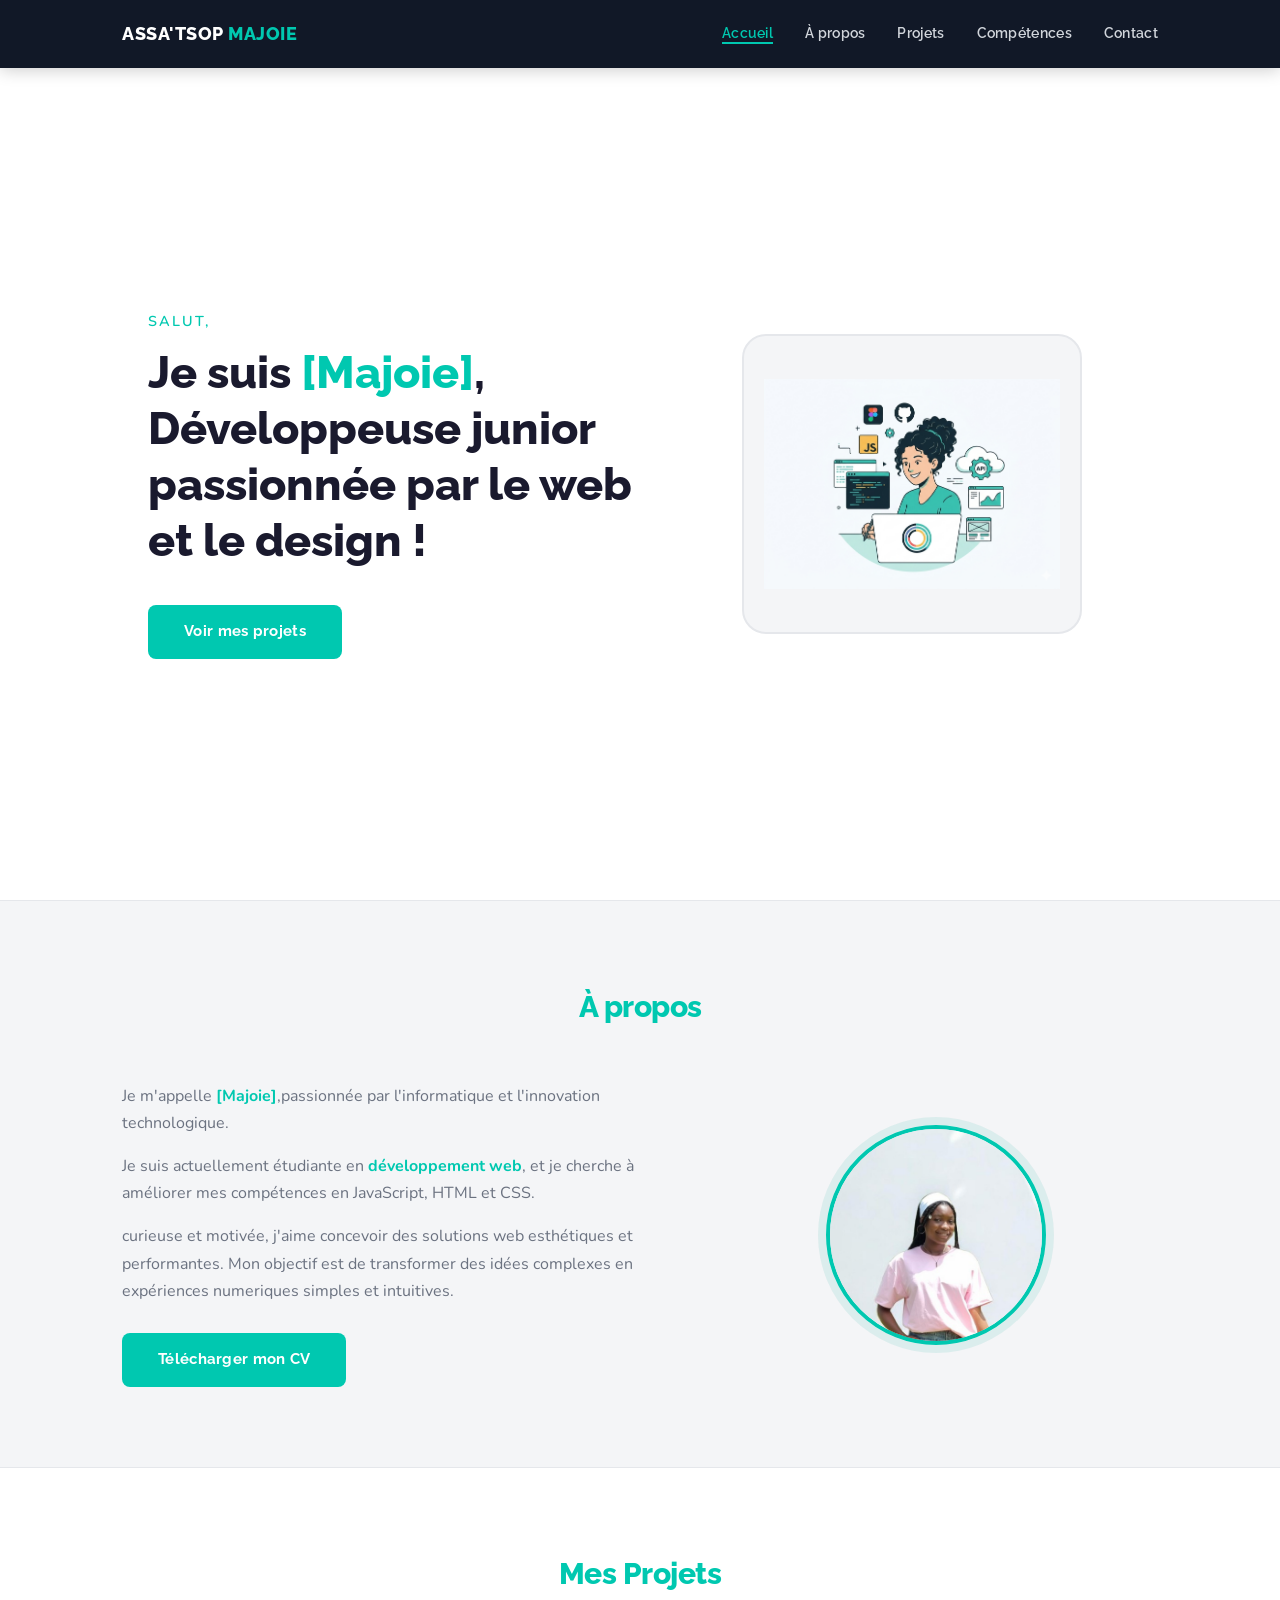
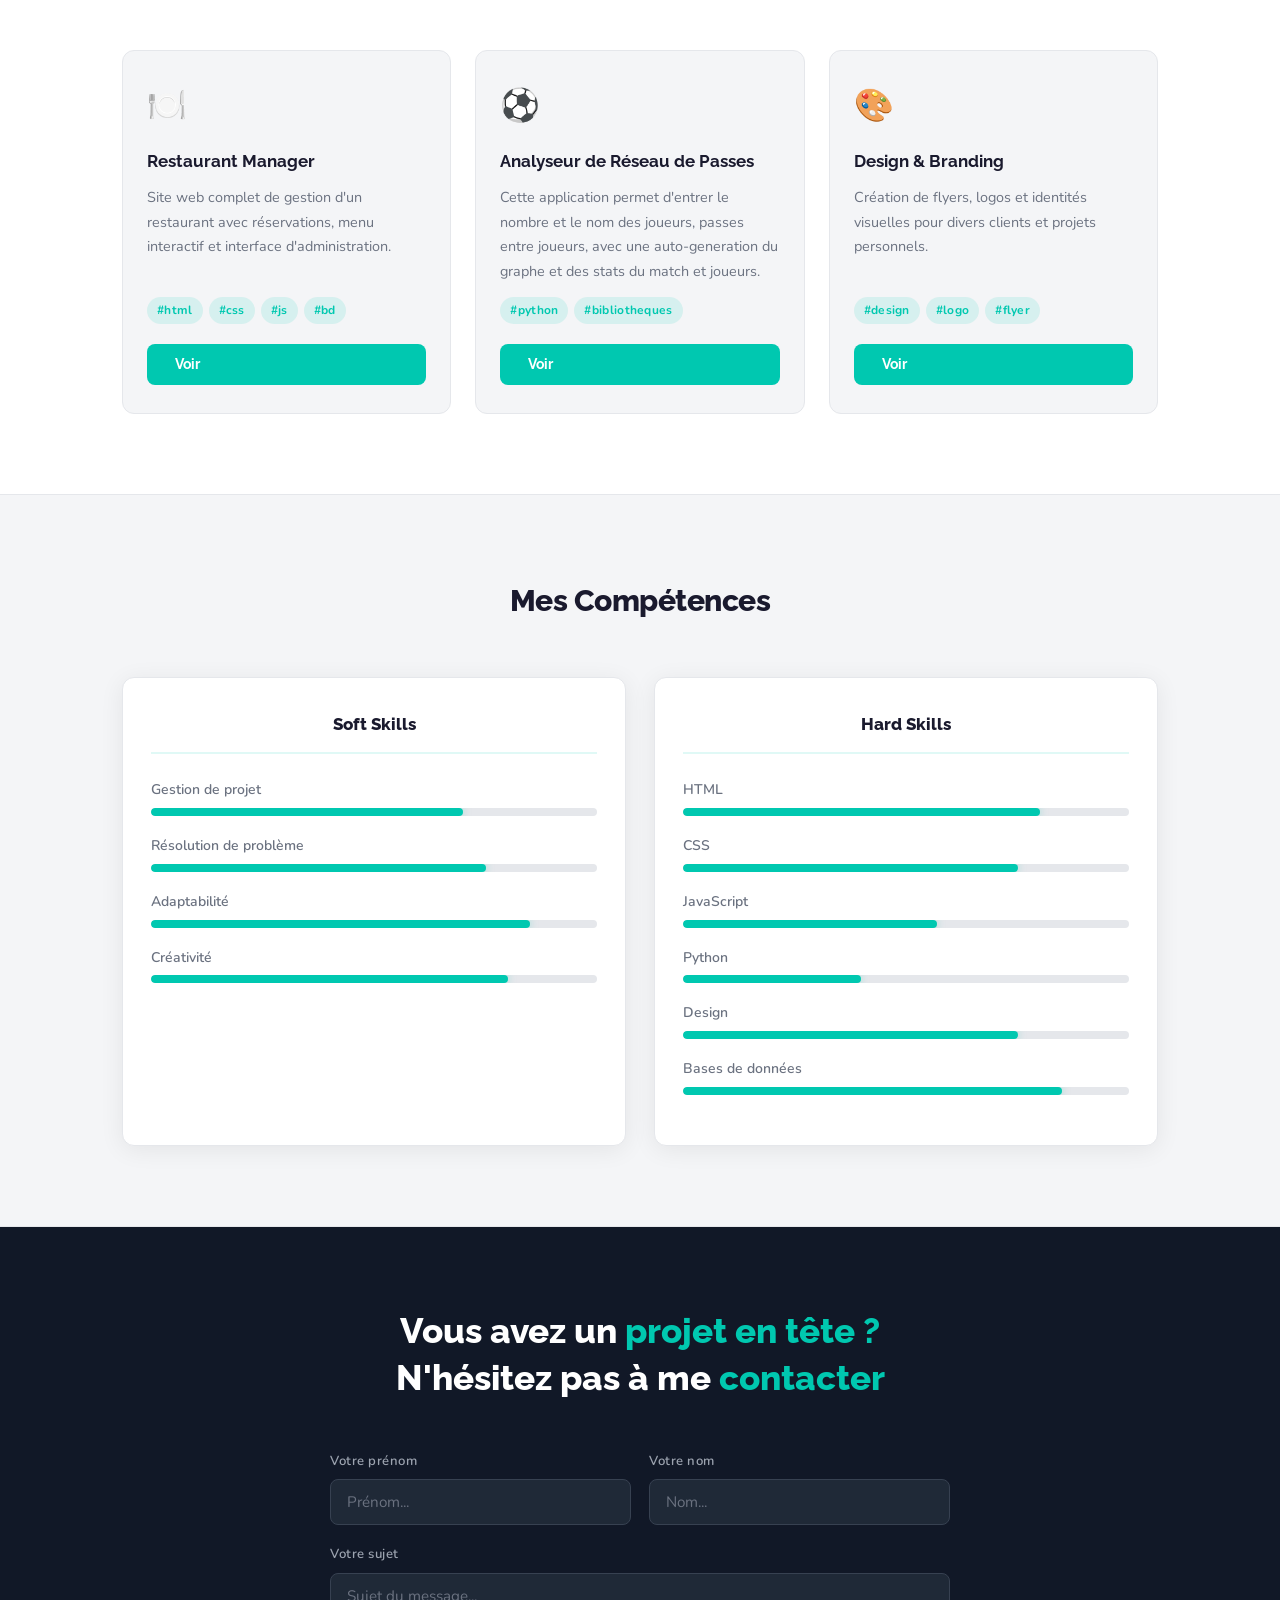
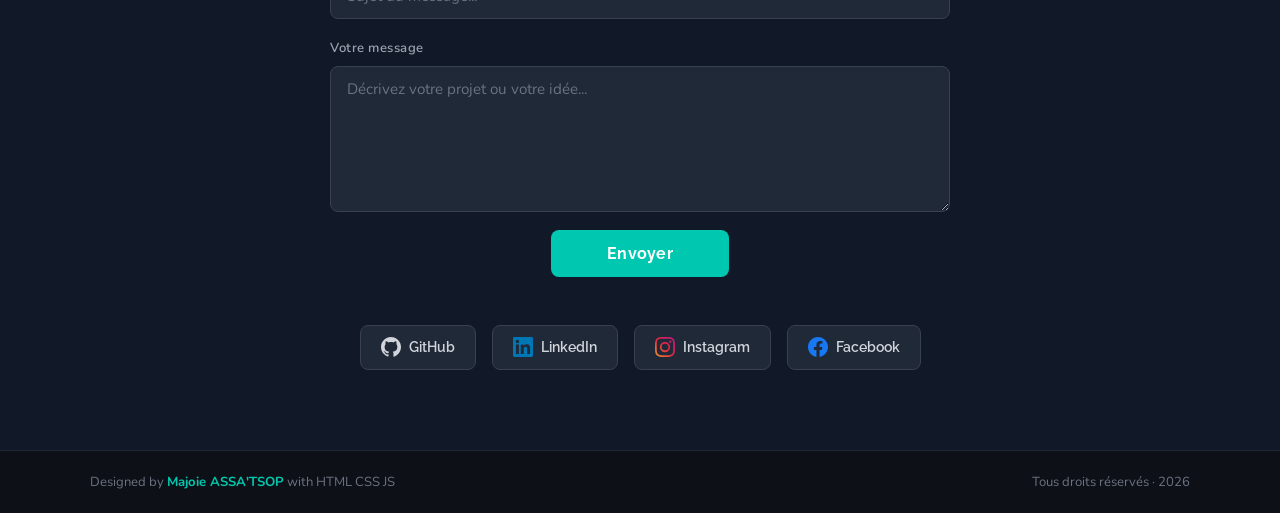
<file: index.html>
<!DOCTYPE html>
<html lang="fr">
<head>
  <meta charset="UTF-8" />
  <meta name="viewport" content="width=device-width, initial-scale=1.0"/>
  <title>ASSA'TSOP Majoie — IUT Portfolio</title>
  <link href="https://fonts.googleapis.com/css2?family=Raleway:wght@400;500;600;700;800;900&family=Nunito:ital,wght@0,300;0,400;0,600;1,300&display=swap" rel="stylesheet"/>
  <link rel="stylesheet" href="style.css"/>
</head>
<body>

       <!-- NAVBAR -->
  <nav id="navbar">
    <div class="nav-container">
      <div class="nav-logo">ASSA'TSOP <span>MAJOIE</span></div>
      <ul class="nav-links">
        <li><a href="#hero" class="nav-link active">Accueil</a></li>
        <li><a href="#about" class="nav-link">À propos</a></li>
        <li><a href="#projects" class="nav-link">Projets</a></li>
        <li><a href="#skills" class="nav-link">Compétences</a></li>
        <li><a href="#contact" class="nav-link">Contact</a></li>
      </ul>
      <button class="burger" id="burger" aria-label="Menu">
        <span></span><span></span><span></span>
      </button>
    </div>
  </nav>

  <!-- HERO -->
  <section id="hero">
    <div class="hero-container">
      <div class="hero-text">
        <p class="hero-intro">Salut, </p>
        <h1 class="hero-title">
          Je suis <span class="accent">[Majoie]</span>,<br>
          Développeuse junior<br>
          passionnée par le web<br>
          et le design !
        </h1>
        <a href="#projects" class="btn-primary">Voir mes projets</a>
      </div>
      <div class="hero-image">
        <div class="hero-img-wrap">
          <img src="dev.png" alt="Développeuse illustration" class="hero-img-main"/>
          <div class="hero-img-fallback">👩‍💻</div>
        </div>
      </div>
    </div>
  </section>

  <!--À PROPOS-->
  <section id="about">
    <div class="section-container">
      <h2 class="section-title accent">À propos</h2>
      <div class="about-grid">
        <div class="about-text">
          <p>
            Je m'appelle <span class="accent">[Majoie]</span>,passionnée
             par l'informatique et l'innovation technologique.
          </p>
          <p>
            Je suis actuellement étudiante en <span class="accent">développement web</span>,
            et je cherche à améliorer mes compétences en JavaScript, HTML et CSS.
          </p>
          <p>
            curieuse et motivée, j'aime concevoir des solutions web esthétiques et performantes.
            Mon objectif est de transformer des idées complexes en expériences numeriques simples et intuitives.
          </p>
          <a href="#" class="btn-primary" download>Télécharger mon CV</a>
        </div>
        <div class="about-photo">
          <div class="photo-circle">
            <img src="image.jpg" alt="profil">
          </div>
        </div>
      </div>
    </div>
  </section>
<!-- 🧑‍🎓 -->
  <!-- PROJETS-->
  <section id="projects">
    <div class="section-container">
      <h2 class="section-title accent">Mes Projets</h2>
      <div class="projects-grid">

        <div class="project-card">
          <div class="project-icon">🍽️</div>
          <h3 class="project-name">Restaurant Manager</h3>
          <p class="project-desc">
            Site web complet de gestion d'un restaurant avec réservations,
            menu interactif et interface d'administration.
          </p>
          <div class="project-tags">
            <span class="tag">#html</span>
            <span class="tag">#css</span>
            <span class="tag">#js</span>
            <span class="tag">#bd</span>
          </div>
          <a href="#" class="btn-card">Voir</a>
        </div>

        <div class="project-card">
          <div class="project-icon">⚽</div>
          <h3 class="project-name">Analyseur de Réseau de Passes</h3>
          <p class="project-desc">
            Cette application permet d'entrer le nombre et le nom des joueurs,
            passes entre joueurs, avec une auto-generation du graphe et des stats du match et joueurs.
          </p>
          <div class="project-tags">
            <span class="tag">#python</span>
            <span class="tag">#bibliotheques</span>
          </div>
          <a href="#" class="btn-card">Voir</a>
        </div>

        <div class="project-card">
          <div class="project-icon">🎨</div>
          <h3 class="project-name">Design & Branding</h3>
          <p class="project-desc">
            Création de flyers, logos et identités visuelles
            pour divers clients et projets personnels.
          </p>
          <div class="project-tags">
            <span class="tag">#design</span>
            <span class="tag">#logo</span>
            <span class="tag">#flyer</span>
          </div>
          <a href="#" class="btn-card">Voir</a>
        </div>

      </div>
    </div>
  </section>

  <!--COMPÉTENCES -->
  <section id="skills">
    <div class="section-container">
      <h2 class="section-title dark">Mes Compétences</h2>
      <div class="skills-grid">

        <!-- Soft Skills -->
        <div class="skills-card">
          <h3 class="skills-card-title">Soft Skills</h3>
          <div class="skill-row">
            <span class="skill-label">Gestion de projet</span>
            <div class="skill-bar"><div class="skill-fill" data-width="70"></div></div>
          </div>
          <div class="skill-row">
            <span class="skill-label">Résolution de problème</span>
            <div class="skill-bar"><div class="skill-fill" data-width="75"></div></div>
          </div>
          <div class="skill-row">
            <span class="skill-label">Adaptabilité</span>
            <div class="skill-bar"><div class="skill-fill" data-width="85"></div></div>
          </div>
          <div class="skill-row">
            <span class="skill-label">Créativité</span>
            <div class="skill-bar"><div class="skill-fill" data-width="80"></div></div>
          </div>
        </div>

        <!-- Hard Skills -->
        <div class="skills-card">
          <h3 class="skills-card-title">Hard Skills</h3>
          <div class="skill-row">
            <span class="skill-label">HTML</span>
            <div class="skill-bar"><div class="skill-fill" data-width="80"></div></div>
          </div>
          <div class="skill-row">
            <span class="skill-label">CSS</span>
            <div class="skill-bar"><div class="skill-fill" data-width="75"></div></div>
          </div>
          <div class="skill-row">
            <span class="skill-label">JavaScript</span>
            <div class="skill-bar"><div class="skill-fill" data-width="57"></div></div>
          </div>
          <div class="skill-row">
            <span class="skill-label">Python</span>
            <div class="skill-bar"><div class="skill-fill" data-width="40"></div></div>
          </div>
          <div class="skill-row">
            <span class="skill-label">Design</span>
            <div class="skill-bar"><div class="skill-fill" data-width="75"></div></div>
          </div>
          <div class="skill-row">
            <span class="skill-label">Bases de données</span>
            <div class="skill-bar"><div class="skill-fill" data-width="85"></div></div>
          </div>
        </div>

      </div>
    </div>
  </section>

  <!-- ══════════════════════════════════════════
       CONTACT
  ══════════════════════════════════════════ -->
  <section id="contact">
    <div class="section-container">
      <h2 class="contact-heading">
        Vous avez un <span class="accent">projet en tête ?</span><br>
        N'hésitez pas à me <span class="accent">contacter</span>
      </h2>

      <form class="contact-form" action="http://formspree.io/f/xeewegqw" method="post">
        <div class="form-row">
          <div class="form-group">
            <label>Votre prénom</label>
            <input type="text" name="prenom" placeholder="Prénom..." required />
          </div>
          <div class="form-group">
            <label>Votre nom</label>
            <input type="text" name="nom" placeholder="Nom..." required />
          </div>
        </div>
        <div class="form-group">
          <label>Votre sujet</label>
          <input type="text" name="sujet" placeholder="Sujet du message..." required />
        </div>
        <div class="form-group">
          <label>Votre message</label>
          <textarea name="message" placeholder="Décrivez votre projet ou votre idée..." rows="6" required></textarea>
        </div>
        <div style="text-align:center;">
          <button type="submit" class="btn-submit" id="submitBtn">Envoyer</button>
        </div>
      </form>

      <!-- Réseaux sociaux -->
      <div class="social-row">
        <a href="https://github.com/Assatsop-majoie" target="_blank" class="social-btn">
          <svg width="20" height="20" viewBox="0 0 24 24" fill="currentColor"><path d="M12 0C5.37 0 0 5.37 0 12c0 5.3 3.438 9.8 8.205 11.385.6.113.82-.258.82-.577 0-.285-.01-1.04-.015-2.04-3.338.724-4.042-1.61-4.042-1.61C4.422 18.07 3.633 17.7 3.633 17.7c-1.087-.744.084-.729.084-.729 1.205.084 1.838 1.236 1.838 1.236 1.07 1.835 2.809 1.305 3.495.998.108-.776.417-1.305.76-1.605-2.665-.3-5.466-1.332-5.466-5.93 0-1.31.465-2.38 1.235-3.22-.135-.303-.54-1.523.105-3.176 0 0 1.005-.322 3.3 1.23.96-.267 1.98-.399 3-.405 1.02.006 2.04.138 3 .405 2.28-1.552 3.285-1.23 3.285-1.23.645 1.653.24 2.873.12 3.176.765.84 1.23 1.91 1.23 3.22 0 4.61-2.805 5.625-5.475 5.92.42.36.81 1.096.81 2.22 0 1.606-.015 2.896-.015 3.286 0 .315.21.69.825.57C20.565 21.795 24 17.295 24 12c0-6.63-5.37-12-12-12"/></svg>
          GitHub
        </a>
        <a href="https://linkedin.com/in/Majoie Assa'tsop" target="_blank" class="social-btn">
          <svg width="20" height="20" viewBox="0 0 24 24" fill="#0077b5"><path d="M20.447 20.452h-3.554v-5.569c0-1.328-.027-3.037-1.852-3.037-1.853 0-2.136 1.445-2.136 2.939v5.667H9.351V9h3.414v1.561h.046c.477-.9 1.637-1.85 3.37-1.85 3.601 0 4.267 2.37 4.267 5.455v6.286zM5.337 7.433a2.062 2.062 0 01-2.063-2.065 2.064 2.064 0 112.063 2.065zm1.782 13.019H3.555V9h3.564v11.452zM22.225 0H1.771C.792 0 0 .774 0 1.729v20.542C0 23.227.792 24 1.771 24h20.451C23.2 24 24 23.227 24 22.271V1.729C24 .774 23.2 0 22.222 0h.003z"/></svg>
          LinkedIn
        </a>
        <a href="https://instagram.com/bb_majoie_2" target="_blank" class="social-btn">
          <svg width="20" height="20" viewBox="0 0 24 24" fill="url(#ig2)">
            <defs><linearGradient id="ig2" x1="0%" y1="100%" x2="100%" y2="0%"><stop offset="0%" stop-color="#f09433"/><stop offset="50%" stop-color="#dc2743"/><stop offset="100%" stop-color="#bc1888"/></linearGradient></defs>
            <path d="M12 2.163c3.204 0 3.584.012 4.85.07 3.252.148 4.771 1.691 4.919 4.919.058 1.265.069 1.645.069 4.849 0 3.205-.012 3.584-.069 4.849-.149 3.225-1.664 4.771-4.919 4.919-1.266.058-1.644.07-4.85.07-3.204 0-3.584-.012-4.849-.07-3.26-.149-4.771-1.699-4.919-4.92-.058-1.265-.07-1.644-.07-4.849 0-3.204.013-3.583.07-4.849.149-3.227 1.664-4.771 4.919-4.919 1.266-.057 1.645-.069 4.849-.069zM12 0C8.741 0 8.333.014 7.053.072 2.695.272.273 2.69.073 7.052.014 8.333 0 8.741 0 12c0 3.259.014 3.668.072 4.948.2 4.358 2.618 6.78 6.98 6.98C8.333 23.986 8.741 24 12 24c3.259 0 3.668-.014 4.948-.072 4.354-.2 6.782-2.618 6.979-6.98.059-1.28.073-1.689.073-4.948 0-3.259-.014-3.667-.072-4.947-.196-4.354-2.617-6.78-6.979-6.98C15.668.014 15.259 0 12 0zm0 5.838a6.162 6.162 0 100 12.324 6.162 6.162 0 000-12.324zM12 16a4 4 0 110-8 4 4 0 010 8zm6.406-11.845a1.44 1.44 0 100 2.881 1.44 1.44 0 000-2.881z"/>
          </svg>
          Instagram
        </a>
        <a href="https://facebook.com/majoie asma" target="_blank" class="social-btn">
          <svg width="20" height="20" viewBox="0 0 24 24" fill="#1877f2"><path d="M24 12.073c0-6.627-5.373-12-12-12s-12 5.373-12 12c0 5.99 4.388 10.954 10.125 11.854v-8.385H7.078v-3.47h3.047V9.43c0-3.007 1.792-4.669 4.533-4.669 1.312 0 2.686.235 2.686.235v2.953H15.83c-1.491 0-1.956.925-1.956 1.874v2.25h3.328l-.532 3.47h-2.796v8.385C19.612 23.027 24 18.062 24 12.073z"/></svg>
          Facebook
        </a>
      </div>
    </div>
  </section>

  <!--FOOTER -->
  <footer>
    <div class="footer-container">
      <span>Designed by <a href="#" class="accent">Majoie ASSA'TSOP</a> with HTML CSS JS</span>
      <span>Tous droits réservés · 2026</span>
    </div>
  </footer>

  <script src="script.js"></script>
</body>
</html>
</file>
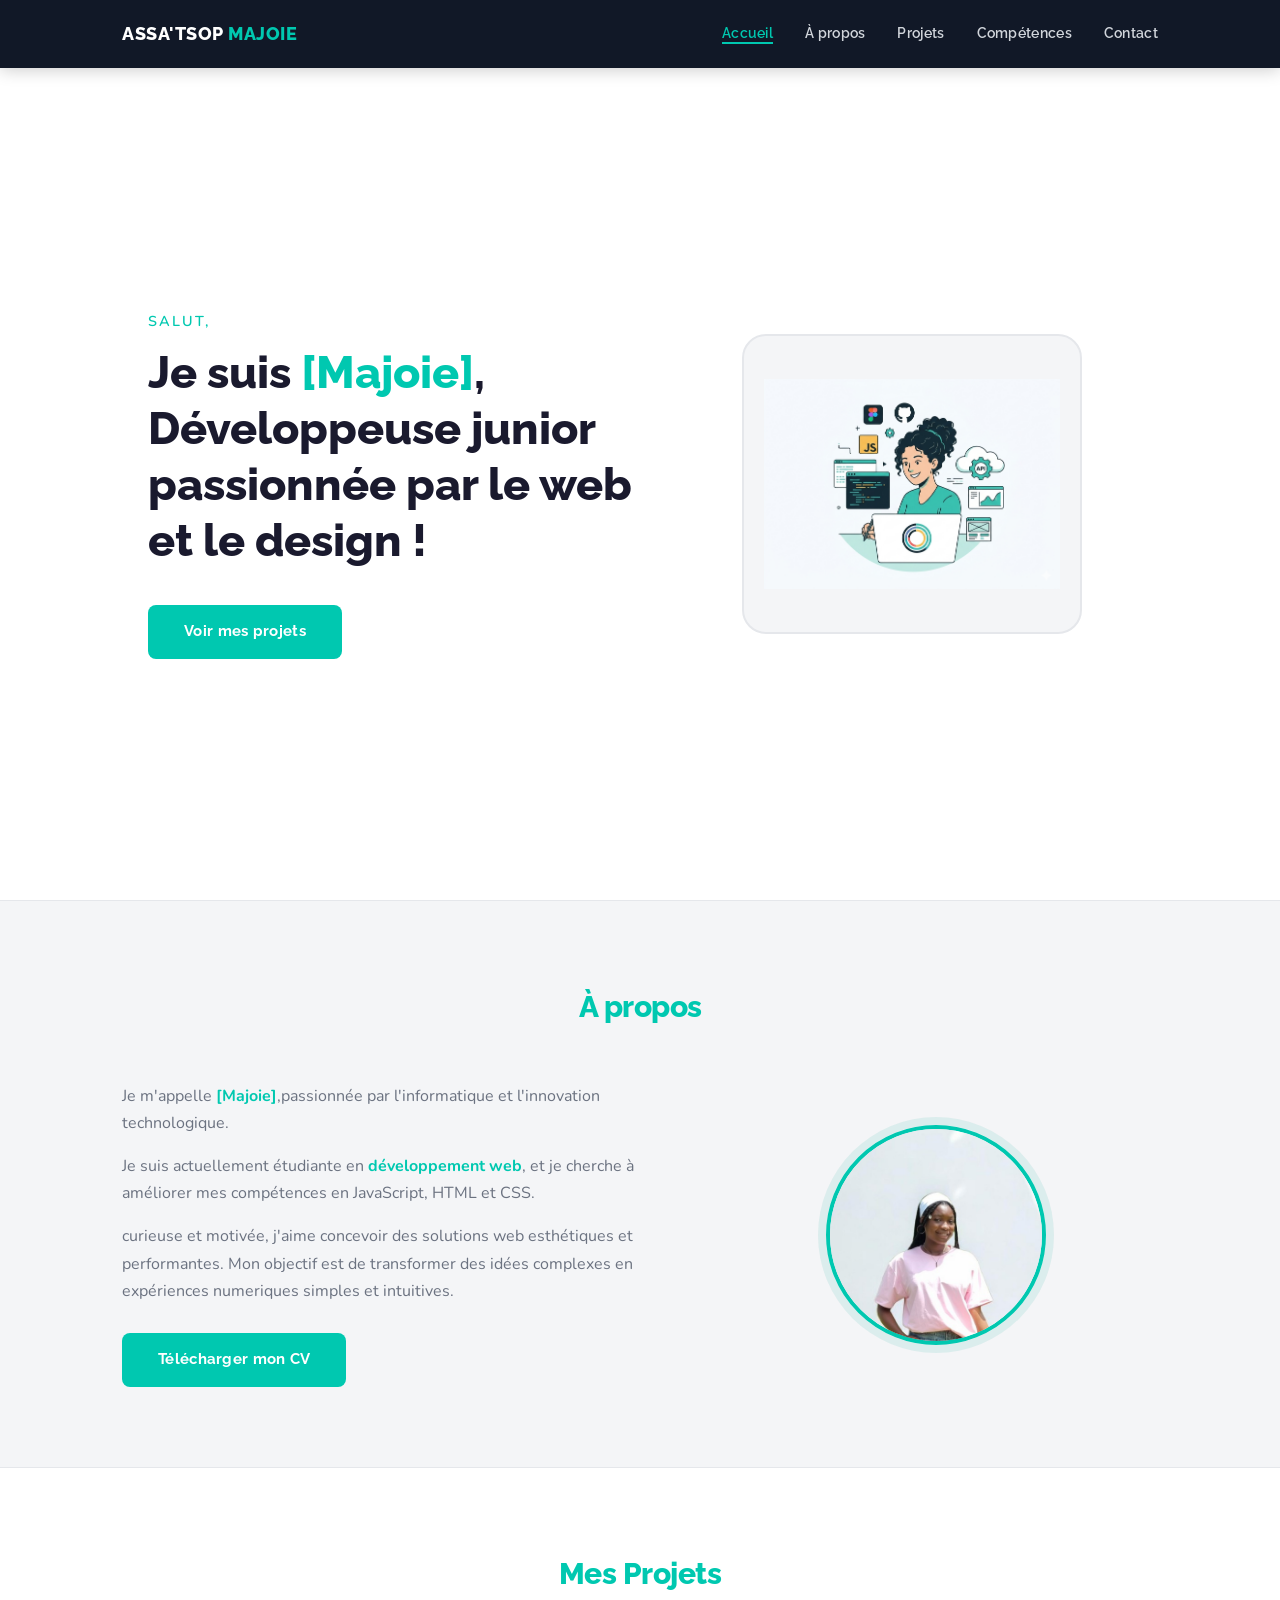
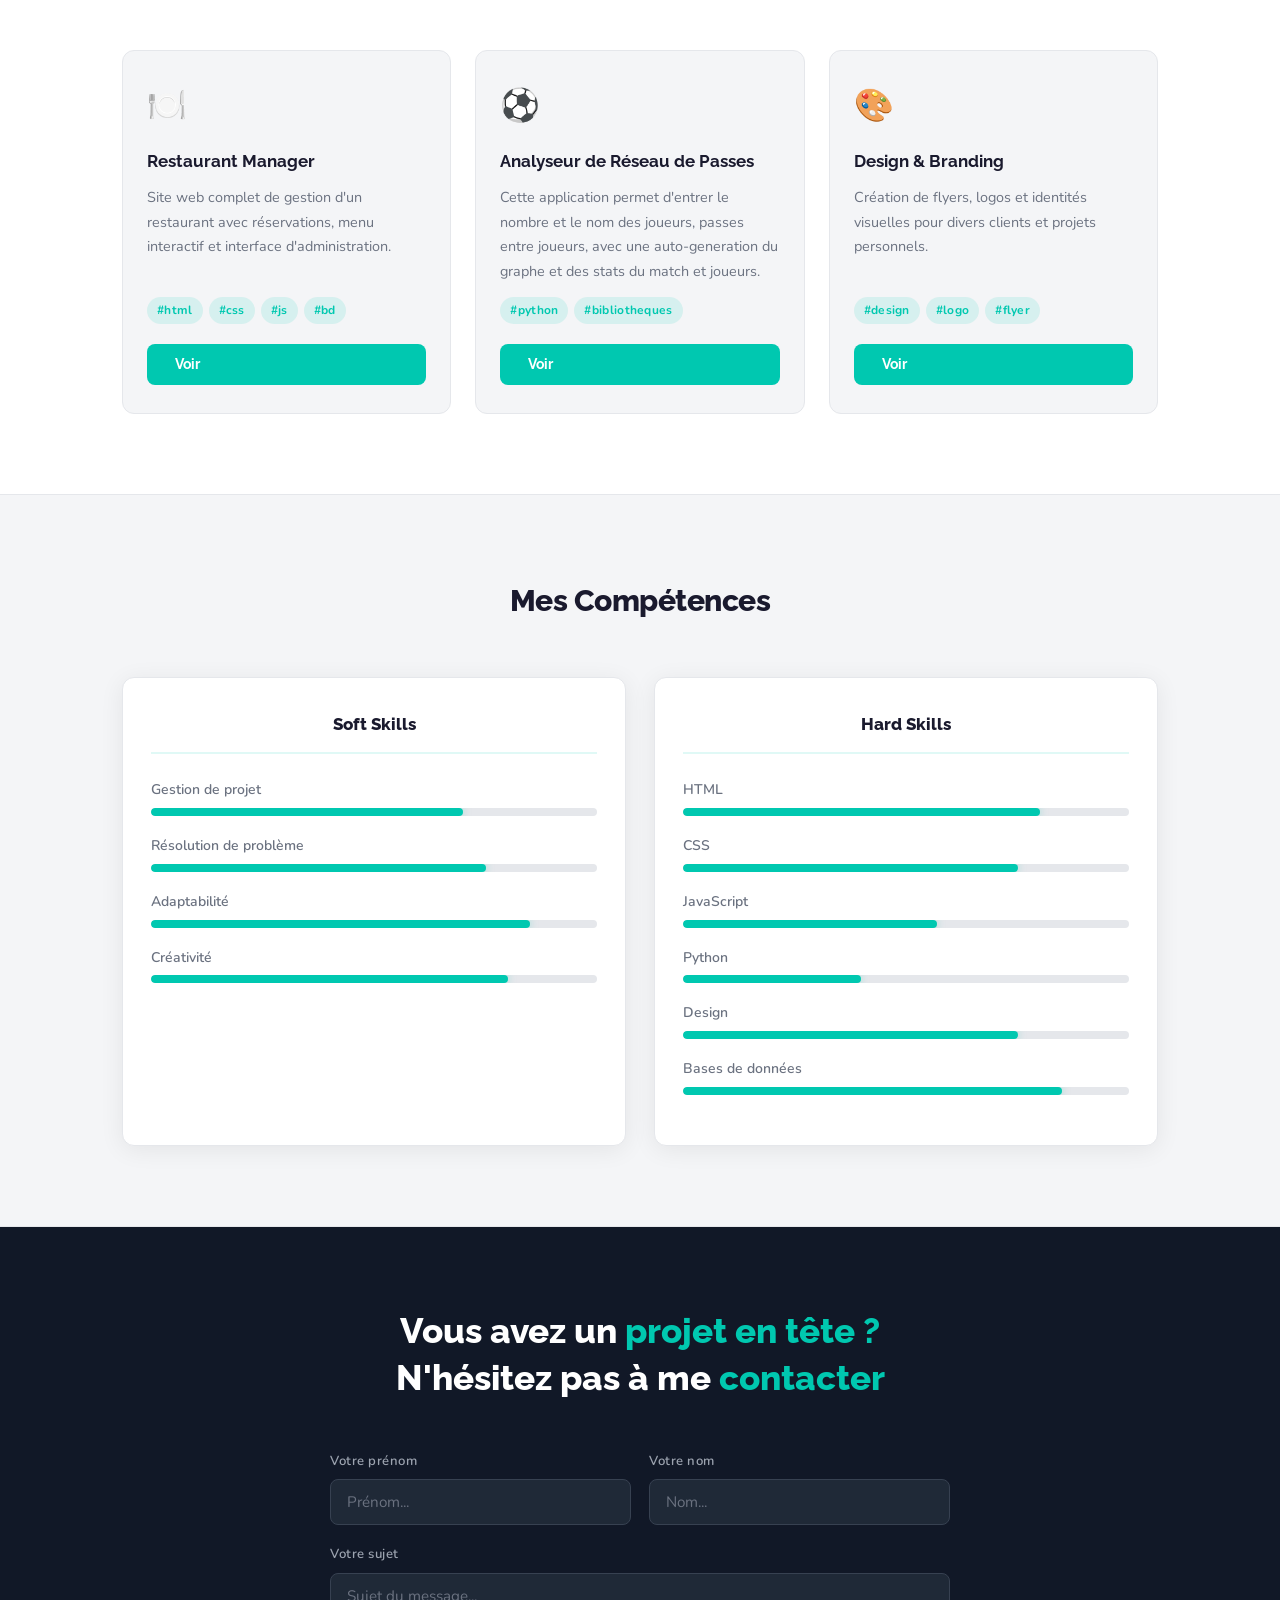
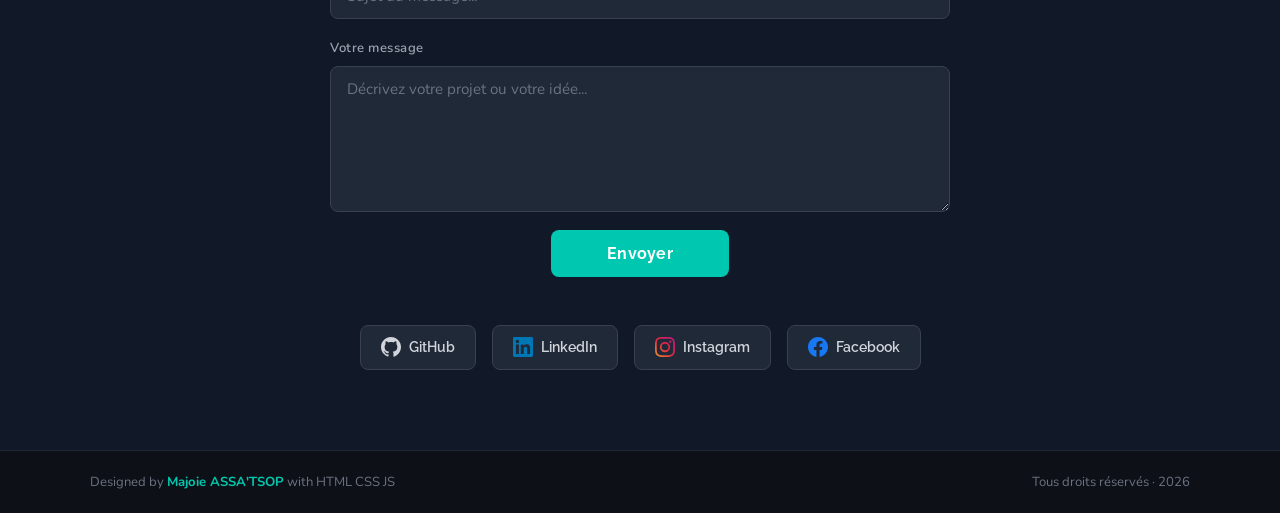
<file: acceuil.html>
<!DOCTYPE html>
<html lang="fr">
<head>
  <meta charset="UTF-8" />
  <meta name="viewport" content="width=device-width, initial-scale=1.0"/>
  <title>ASSA'TSOP Majoie — IUT Portfolio</title>
  <link href="https://fonts.googleapis.com/css2?family=Raleway:wght@400;500;600;700;800;900&family=Nunito:ital,wght@0,300;0,400;0,600;1,300&display=swap" rel="stylesheet"/>
  <link rel="stylesheet" href="style.css"/>
</head>
<body>

       <!-- NAVBAR -->
  <nav id="navbar">
    <div class="nav-container">
      <div class="nav-logo">ASSA'TSOP <span>MAJOIE</span></div>
      <ul class="nav-links">
        <li><a href="#hero" class="nav-link active">Accueil</a></li>
        <li><a href="#about" class="nav-link">À propos</a></li>
        <li><a href="#projects" class="nav-link">Projets</a></li>
        <li><a href="#skills" class="nav-link">Compétences</a></li>
        <li><a href="#contact" class="nav-link">Contact</a></li>
      </ul>
      <button class="burger" id="burger" aria-label="Menu">
        <span></span><span></span><span></span>
      </button>
    </div>
  </nav>

  <!-- HERO -->
  <section id="hero">
    <div class="hero-container">
      <div class="hero-text">
        <p class="hero-intro">Salut, </p>
        <h1 class="hero-title">
          Je suis <span class="accent">[Majoie]</span>,<br>
          Développeuse junior<br>
          passionnée par le web<br>
          et le design !
        </h1>
        <a href="#projects" class="btn-primary">Voir mes projets</a>
      </div>
      <div class="hero-image">
        <div class="hero-img-wrap">
          <img src="dev.png" alt="Développeuse illustration" class="hero-img-main"/>
          <div class="hero-img-fallback">👩‍💻</div>
        </div>
      </div>
    </div>
  </section>

  <!--À PROPOS-->
  <section id="about">
    <div class="section-container">
      <h2 class="section-title accent">À propos</h2>
      <div class="about-grid">
        <div class="about-text">
          <p>
            Je m'appelle <span class="accent">[Majoie]</span>,passionnée
             par l'informatique et l'innovation technologique.
          </p>
          <p>
            Je suis actuellement étudiante en <span class="accent">développement web</span>,
            et je cherche à améliorer mes compétences en JavaScript, HTML et CSS.
          </p>
          <p>
            curieuse et motivée, j'aime concevoir des solutions web esthétiques et performantes.
            Mon objectif est de transformer des idées complexes en expériences numeriques simples et intuitives.
          </p>
          <a href="#" class="btn-primary" download>Télécharger mon CV</a>
        </div>
        <div class="about-photo">
          <div class="photo-circle">
            <img src="image.jpg" alt="profil">
          </div>
        </div>
      </div>
    </div>
  </section>
<!-- 🧑‍🎓 -->
  <!-- PROJETS-->
  <section id="projects">
    <div class="section-container">
      <h2 class="section-title accent">Mes Projets</h2>
      <div class="projects-grid">

        <div class="project-card">
          <div class="project-icon">🍽️</div>
          <h3 class="project-name">Restaurant Manager</h3>
          <p class="project-desc">
            Site web complet de gestion d'un restaurant avec réservations,
            menu interactif et interface d'administration.
          </p>
          <div class="project-tags">
            <span class="tag">#html</span>
            <span class="tag">#css</span>
            <span class="tag">#js</span>
            <span class="tag">#bd</span>
          </div>
          <a href="#" class="btn-card">Voir</a>
        </div>

        <div class="project-card">
          <div class="project-icon">⚽</div>
          <h3 class="project-name">Analyseur de Réseau de Passes</h3>
          <p class="project-desc">
            Cette application permet d'entrer le nombre et le nom des joueurs,
            passes entre joueurs, avec une auto-generation du graphe et des stats du match et joueurs.
          </p>
          <div class="project-tags">
            <span class="tag">#python</span>
            <span class="tag">#bibliotheques</span>
          </div>
          <a href="#" class="btn-card">Voir</a>
        </div>

        <div class="project-card">
          <div class="project-icon">🎨</div>
          <h3 class="project-name">Design & Branding</h3>
          <p class="project-desc">
            Création de flyers, logos et identités visuelles
            pour divers clients et projets personnels.
          </p>
          <div class="project-tags">
            <span class="tag">#design</span>
            <span class="tag">#logo</span>
            <span class="tag">#flyer</span>
          </div>
          <a href="#" class="btn-card">Voir</a>
        </div>

      </div>
    </div>
  </section>

  <!--COMPÉTENCES -->
  <section id="skills">
    <div class="section-container">
      <h2 class="section-title dark">Mes Compétences</h2>
      <div class="skills-grid">

        <!-- Soft Skills -->
        <div class="skills-card">
          <h3 class="skills-card-title">Soft Skills</h3>
          <div class="skill-row">
            <span class="skill-label">Gestion de projet</span>
            <div class="skill-bar"><div class="skill-fill" data-width="70"></div></div>
          </div>
          <div class="skill-row">
            <span class="skill-label">Résolution de problème</span>
            <div class="skill-bar"><div class="skill-fill" data-width="75"></div></div>
          </div>
          <div class="skill-row">
            <span class="skill-label">Adaptabilité</span>
            <div class="skill-bar"><div class="skill-fill" data-width="85"></div></div>
          </div>
          <div class="skill-row">
            <span class="skill-label">Créativité</span>
            <div class="skill-bar"><div class="skill-fill" data-width="80"></div></div>
          </div>
        </div>

        <!-- Hard Skills -->
        <div class="skills-card">
          <h3 class="skills-card-title">Hard Skills</h3>
          <div class="skill-row">
            <span class="skill-label">HTML</span>
            <div class="skill-bar"><div class="skill-fill" data-width="80"></div></div>
          </div>
          <div class="skill-row">
            <span class="skill-label">CSS</span>
            <div class="skill-bar"><div class="skill-fill" data-width="75"></div></div>
          </div>
          <div class="skill-row">
            <span class="skill-label">JavaScript</span>
            <div class="skill-bar"><div class="skill-fill" data-width="57"></div></div>
          </div>
          <div class="skill-row">
            <span class="skill-label">Python</span>
            <div class="skill-bar"><div class="skill-fill" data-width="40"></div></div>
          </div>
          <div class="skill-row">
            <span class="skill-label">Design</span>
            <div class="skill-bar"><div class="skill-fill" data-width="75"></div></div>
          </div>
          <div class="skill-row">
            <span class="skill-label">Bases de données</span>
            <div class="skill-bar"><div class="skill-fill" data-width="85"></div></div>
          </div>
        </div>

      </div>
    </div>
  </section>

  <!-- ══════════════════════════════════════════
       CONTACT
  ══════════════════════════════════════════ -->
  <section id="contact">
    <div class="section-container">
      <h2 class="contact-heading">
        Vous avez un <span class="accent">projet en tête ?</span><br>
        N'hésitez pas à me <span class="accent">contacter</span>
      </h2>

      <form class="contact-form" action="http://formspree.io/f/xeewegqw" method="post">
        <div class="form-row">
          <div class="form-group">
            <label>Votre prénom</label>
            <input type="text" name="prenom" placeholder="Prénom..." required />
          </div>
          <div class="form-group">
            <label>Votre nom</label>
            <input type="text" name="nom" placeholder="Nom..." required />
          </div>
        </div>
        <div class="form-group">
          <label>Votre sujet</label>
          <input type="text" name="sujet" placeholder="Sujet du message..." required />
        </div>
        <div class="form-group">
          <label>Votre message</label>
          <textarea name="message" placeholder="Décrivez votre projet ou votre idée..." rows="6" required></textarea>
        </div>
        <div style="text-align:center;">
          <button type="submit" class="btn-submit" id="submitBtn">Envoyer</button>
        </div>
      </form>

      <!-- Réseaux sociaux -->
      <div class="social-row">
        <a href="https://github.com/AsmaDev" target="_blank" class="social-btn">
          <svg width="20" height="20" viewBox="0 0 24 24" fill="currentColor"><path d="M12 0C5.37 0 0 5.37 0 12c0 5.3 3.438 9.8 8.205 11.385.6.113.82-.258.82-.577 0-.285-.01-1.04-.015-2.04-3.338.724-4.042-1.61-4.042-1.61C4.422 18.07 3.633 17.7 3.633 17.7c-1.087-.744.084-.729.084-.729 1.205.084 1.838 1.236 1.838 1.236 1.07 1.835 2.809 1.305 3.495.998.108-.776.417-1.305.76-1.605-2.665-.3-5.466-1.332-5.466-5.93 0-1.31.465-2.38 1.235-3.22-.135-.303-.54-1.523.105-3.176 0 0 1.005-.322 3.3 1.23.96-.267 1.98-.399 3-.405 1.02.006 2.04.138 3 .405 2.28-1.552 3.285-1.23 3.285-1.23.645 1.653.24 2.873.12 3.176.765.84 1.23 1.91 1.23 3.22 0 4.61-2.805 5.625-5.475 5.92.42.36.81 1.096.81 2.22 0 1.606-.015 2.896-.015 3.286 0 .315.21.69.825.57C20.565 21.795 24 17.295 24 12c0-6.63-5.37-12-12-12"/></svg>
          GitHub
        </a>
        <a href="https://linkedin.com/in/Majoie Assa'tsop" target="_blank" class="social-btn">
          <svg width="20" height="20" viewBox="0 0 24 24" fill="#0077b5"><path d="M20.447 20.452h-3.554v-5.569c0-1.328-.027-3.037-1.852-3.037-1.853 0-2.136 1.445-2.136 2.939v5.667H9.351V9h3.414v1.561h.046c.477-.9 1.637-1.85 3.37-1.85 3.601 0 4.267 2.37 4.267 5.455v6.286zM5.337 7.433a2.062 2.062 0 01-2.063-2.065 2.064 2.064 0 112.063 2.065zm1.782 13.019H3.555V9h3.564v11.452zM22.225 0H1.771C.792 0 0 .774 0 1.729v20.542C0 23.227.792 24 1.771 24h20.451C23.2 24 24 23.227 24 22.271V1.729C24 .774 23.2 0 22.222 0h.003z"/></svg>
          LinkedIn
        </a>
        <a href="https://instagram.com/bb_majoie_2" target="_blank" class="social-btn">
          <svg width="20" height="20" viewBox="0 0 24 24" fill="url(#ig2)">
            <defs><linearGradient id="ig2" x1="0%" y1="100%" x2="100%" y2="0%"><stop offset="0%" stop-color="#f09433"/><stop offset="50%" stop-color="#dc2743"/><stop offset="100%" stop-color="#bc1888"/></linearGradient></defs>
            <path d="M12 2.163c3.204 0 3.584.012 4.85.07 3.252.148 4.771 1.691 4.919 4.919.058 1.265.069 1.645.069 4.849 0 3.205-.012 3.584-.069 4.849-.149 3.225-1.664 4.771-4.919 4.919-1.266.058-1.644.07-4.85.07-3.204 0-3.584-.012-4.849-.07-3.26-.149-4.771-1.699-4.919-4.92-.058-1.265-.07-1.644-.07-4.849 0-3.204.013-3.583.07-4.849.149-3.227 1.664-4.771 4.919-4.919 1.266-.057 1.645-.069 4.849-.069zM12 0C8.741 0 8.333.014 7.053.072 2.695.272.273 2.69.073 7.052.014 8.333 0 8.741 0 12c0 3.259.014 3.668.072 4.948.2 4.358 2.618 6.78 6.98 6.98C8.333 23.986 8.741 24 12 24c3.259 0 3.668-.014 4.948-.072 4.354-.2 6.782-2.618 6.979-6.98.059-1.28.073-1.689.073-4.948 0-3.259-.014-3.667-.072-4.947-.196-4.354-2.617-6.78-6.979-6.98C15.668.014 15.259 0 12 0zm0 5.838a6.162 6.162 0 100 12.324 6.162 6.162 0 000-12.324zM12 16a4 4 0 110-8 4 4 0 010 8zm6.406-11.845a1.44 1.44 0 100 2.881 1.44 1.44 0 000-2.881z"/>
          </svg>
          Instagram
        </a>
        <a href="https://facebook.com/majoie asma" target="_blank" class="social-btn">
          <svg width="20" height="20" viewBox="0 0 24 24" fill="#1877f2"><path d="M24 12.073c0-6.627-5.373-12-12-12s-12 5.373-12 12c0 5.99 4.388 10.954 10.125 11.854v-8.385H7.078v-3.47h3.047V9.43c0-3.007 1.792-4.669 4.533-4.669 1.312 0 2.686.235 2.686.235v2.953H15.83c-1.491 0-1.956.925-1.956 1.874v2.25h3.328l-.532 3.47h-2.796v8.385C19.612 23.027 24 18.062 24 12.073z"/></svg>
          Facebook
        </a>
      </div>
    </div>
  </section>

  <!--FOOTER -->
  <footer>
    <div class="footer-container">
      <span>Designed by <a href="#" class="accent">Majoie ASSA'TSOP</a> with HTML CSS JS</span>
      <span>Tous droits réservés · 2026</span>
    </div>
  </footer>

  <script src="script.js"></script>
</body>
</html>
</file>
<file: style.css>
/* VARIABLES & RESET*/
:root {
  --teal:       #00c8b0;
  --teal-dark:  #00a898;
  --teal-light: rgba(0, 200, 176, 0.12);
  --bg:         #d81111;
  --bg-light:   #f4f5f7;
  --bg-dark:    #1a1a2e;
  --text:       #1a1a2e;
  --text-muted: #6b7280;
  --card-bg:    #ffffff;
  --border:     #e5e7eb;
  --font-head:  'Raleway', sans-serif;
  --font-body:  'Nunito', sans-serif;
  --radius:     12px;
  --shadow:     0 4px 24px rgba(0,0,0,0.07);
  --shadow-hover: 0 12px 40px rgba(0,200,176,0.18);
  --nav-h:      68px;
}

*, *::before, *::after { margin: 0; padding: 0; box-sizing: border-box; }
html { scroll-behavior: smooth; }
body {
  background: var(--bg);
  color: var(--text);
  font-family: var(--font-body);
  font-size: 16px;
  line-height: 1.7;
  overflow-x: hidden;
}
a { color: inherit; text-decoration: none; }
img { max-width: 100%; }

/* ── ACCENT COLOR ──────────────────────── */
.accent { color: var(--teal); }

/* ══════════════════════════════════════════
   NAVBAR
══════════════════════════════════════════ */
#navbar {
  position: fixed;
  top: 0; left: 0; right: 0;
  height: var(--nav-h);
  background: #111827;
  z-index: 200;
  box-shadow: 0 2px 16px rgba(0,0,0,0.2);
}
.nav-container {
  max-width: 1100px;
  margin: 0 auto;
  padding: 0 32px;
  height: 100%;
  display: flex;
  align-items: center;
  justify-content: space-between;
}
.nav-logo {
  font-family: var(--font-head);
  font-weight: 800;
  font-size: 1.1rem;
  color: #ffffff;
  letter-spacing: .5px;
  white-space: nowrap;
}
.nav-logo span { color: var(--teal); }
.nav-links {
  display: flex;
  list-style: none;
  gap: 32px;
  align-items: center;
}
.nav-link {
  font-family: var(--font-head);
  font-size: .875rem;
  font-weight: 600;
  color: #d1d5db;
  letter-spacing: .3px;
  transition: color .2s;
  position: relative;
  padding-bottom: 3px;
}
.nav-link::after {
  content: '';
  position: absolute;
  bottom: 0; left: 0; right: 0;
  height: 2px;
  background: var(--teal);
  transform: scaleX(0);
  transform-origin: left;
  transition: transform .25s;
}
.nav-link:hover,
.nav-link.active { color: var(--teal); }
.nav-link:hover::after,
.nav-link.active::after { transform: scaleX(1); }

/* Burger (mobile) */
.burger {
  display: none;
  flex-direction: column;
  gap: 5px;
  background: none;
  border: none;
  cursor: pointer;
  padding: 4px;
}
.burger span {
  display: block;
  width: 24px; height: 2px;
  background: #fff;
  border-radius: 2px;
  transition: .3s;
}

/* ══════════════════════════════════════════
   HERO
══════════════════════════════════════════ */
#hero {
  min-height: 100vh;
  padding-top: var(--nav-h);
  background: #ffffff;
  display: flex;
  align-items: center;
}
.hero-container {
  max-width: 1100px;
  margin: 0 auto;
  padding: 60px 32px;
  display: grid;
  grid-template-columns: 1.1fr 1fr;
  gap: 60px;
  align-items: center;
}
.hero-intro {
  font-size: .9rem;
  font-weight: 600;
  color: var(--teal);
  letter-spacing: 2px;
  text-transform: uppercase;
  margin-bottom: 12px;
  opacity: 0;
  animation: fadeUp .6s .1s ease forwards;
}
.hero-title {
  font-family: var(--font-head);
  font-size: clamp(1.9rem, 3.5vw, 2.8rem);
  font-weight: 800;
  line-height: 1.25;
  color: var(--text);
  margin-bottom: 36px;
  opacity: 0;
  animation: fadeUp .6s .2s ease forwards;
}
.hero-title .accent { color: var(--teal); }
.hero-container .btn-primary {
  opacity: 0;
  animation: fadeUp .6s .35s ease forwards;
}

/* Hero image */
.hero-image {
  display: flex;
  justify-content: center;
  align-items: center;
  opacity: 0;
  animation: fadeUp .6s .45s ease forwards;
}
.hero-img-wrap {
  width: 340px; height: 300px;
  background: var(--bg-light);
  border-radius: 24px;
  display: flex; align-items: center; justify-content: center;
  overflow: hidden;
  position: relative;
  border: 2px solid var(--border);
}
.hero-img-wrap img {
  width: 100%; height: 100%;
  object-fit: contain;
  padding: 20px;
}
.hero-img-fallback {
  font-size: 7rem;
  position: absolute;
  display: none;
}
.hero-img-wrap img[style*="display: none"] ~ .hero-img-fallback {
  display: block;
}

/* ══════════════════════════════════════════
   BUTTONS
══════════════════════════════════════════ */
.btn-primary {
  display: inline-block;
  background: var(--teal);
  color: #fff;
  font-family: var(--font-head);
  font-weight: 700;
  font-size: .95rem;
  padding: 14px 36px;
  border-radius: 8px;
  border: none;
  cursor: pointer;
  transition: background .2s, transform .2s, box-shadow .2s;
  letter-spacing: .3px;
}
.btn-primary:hover {
  background: var(--teal-dark);
  transform: translateY(-2px);
  box-shadow: 0 8px 24px rgba(0,200,176,.3);
}

.btn-card {
  display: inline-block;
  margin-top: 16px;
  background: var(--teal);
  color: #fff;
  font-family: var(--font-head);
  font-weight: 700;
  font-size: .85rem;
  padding: 9px 28px;
  border-radius: 8px;
  transition: background .2s, transform .2s;
}
.btn-card:hover {
  background: var(--teal-dark);
  transform: translateY(-2px);
}

.btn-submit {
  background: var(--teal);
  color: #fff;
  font-family: var(--font-head);
  font-weight: 700;
  font-size: 1rem;
  padding: 14px 56px;
  border-radius: 8px;
  border: none;
  cursor: pointer;
  transition: background .2s, transform .2s, box-shadow .2s;
  letter-spacing: .3px;
}
.btn-submit:hover {
  background: var(--teal-dark);
  transform: translateY(-2px);
  box-shadow: 0 8px 24px rgba(0,200,176,.3);
}

/* ══════════════════════════════════════════
   SECTION COMMONS
══════════════════════════════════════════ */
.section-container {
  max-width: 1100px;
  margin: 0 auto;
  padding: 80px 32px;
}
.section-title {
  font-family: var(--font-head);
  font-size: 1.9rem;
  font-weight: 800;
  text-align: center;
  margin-bottom: 50px;
  letter-spacing: -.5px;
}
.section-title.dark { color: var(--text); }

/* ══════════════════════════════════════════
   ABOUT
══════════════════════════════════════════ */
#about {
  background: var(--bg-light);
  border-top: 1px solid var(--border);
  border-bottom: 1px solid var(--border);
}
.about-grid {
  display: grid;
  grid-template-columns: 1.2fr 1fr;
  gap: 60px;
  align-items: center;
}
.about-text p {
  color: var(--text-muted);
  margin-bottom: 16px;
  font-size: 1rem;
}
.about-text p .accent { font-weight: 700; }
.about-text .btn-primary { margin-top: 12px; }

.about-photo {
  display: flex;
  justify-content: center;
  align-items: center;
  padding: 20px;

}
.photo-circle {
  max-width: 100%;
  width: 220px; height: 220px;
  border-radius: 50%;
  /* background: #928181; */
  border: 4px solid var(--teal);
  display: flex; align-items: center; justify-content: center;
  box-shadow: 0 0 0 8px rgba(7, 170, 151, 0.1);
  transition: box-shadow .3s;
  overflow: hidden;
}
.photo-circle:hover {
  box-shadow: 0 0 0 14px rgba(4, 243, 215, 0.87);
}
.photo-circle  img {
width: 100%;
height: 100%;
object-fit: cover;
display: block;
}

/* ══════════════════════════════════════════
   PROJECTS
══════════════════════════════════════════ */
#projects {
  background: #fff;
}
.projects-grid {
  display: grid;
  grid-template-columns: repeat(3, 1fr);
  gap: 24px;
}
.project-card {
  background: var(--bg-light);
  border: 1px solid var(--border);
  border-radius: var(--radius);
  padding: 28px 24px;
  transition: transform .3s, box-shadow .3s, border-color .3s;
  display: flex;
  flex-direction: column;
}
.project-card:hover {
  transform: translateY(-6px);
  box-shadow: var(--shadow-hover);
  border-color: var(--teal);
}
.project-icon {
  font-size: 2rem;
  margin-bottom: 14px;
}
.project-name {
  font-family: var(--font-head);
  font-size: 1.05rem;
  font-weight: 700;
  margin-bottom: 10px;
  color: var(--text);
}
.project-desc {
  color: var(--text-muted);
  font-size: .9rem;
  flex: 1;
  margin-bottom: 14px;
}
.project-tags {
  display: flex;
  flex-wrap: wrap;
  gap: 6px;
  margin-bottom: 4px;
}
.tag {
  font-size: .75rem;
  font-weight: 700;
  color: var(--teal);
  background: var(--teal-light);
  padding: 3px 10px;
  border-radius: 100px;
  letter-spacing: .3px;
}

/* ══════════════════════════════════════════
   SKILLS
══════════════════════════════════════════ */
#skills {
  background: var(--bg-light);
  border-top: 1px solid var(--border);
  border-bottom: 1px solid var(--border);
}
.skills-grid {
  display: grid;
  grid-template-columns: 1fr 1fr;
  gap: 28px;
}
.skills-card {
  background: #fff;
  border: 1px solid var(--border);
  border-radius: var(--radius);
  padding: 32px 28px;
  box-shadow: var(--shadow);
}
.skills-card-title {
  font-family: var(--font-head);
  font-size: 1.05rem;
  font-weight: 800;
  text-align: center;
  margin-bottom: 24px;
  color: var(--text);
  padding-bottom: 14px;
  border-bottom: 2px solid var(--teal-light);
}
.skill-row {
  margin-bottom: 18px;
}
.skill-label {
  display: block;
  font-size: .875rem;
  font-weight: 600;
  color: var(--text-muted);
  margin-bottom: 6px;
}
.skill-bar {
  height: 8px;
  background: #e5e7eb;
  border-radius: 100px;
  overflow: hidden;
}
.skill-fill {
  height: 100%;
  width: 0;
  background: var(--teal);
  border-radius: 100px;
  transition: width 1.3s cubic-bezier(.16,1,.3,1);
  box-shadow: 0 0 8px rgba(0,200,176,.35);
}

/* ══════════════════════════════════════════
   CONTACT
══════════════════════════════════════════ */
#contact {
  background: #111827;
  color: #fff;
}
#contact .section-container {
  padding-top: 80px;
  padding-bottom: 80px;
}
.contact-heading {
  font-family: var(--font-head);
  font-size: clamp(1.5rem, 3vw, 2.2rem);
  font-weight: 800;
  text-align: center;
  margin-bottom: 48px;
  line-height: 1.35;
}
.contact-form {
  max-width: 620px;
  margin: 0 auto 48px;
  display: flex;
  flex-direction: column;
  gap: 18px;
}
.form-row {
  display: grid;
  grid-template-columns: 1fr 1fr;
  gap: 18px;
}
.form-group {
  display: flex;
  flex-direction: column;
  gap: 7px;
}
.form-group label {
  font-size: .82rem;
  font-weight: 600;
  color: #9ca3af;
  letter-spacing: .5px;
}
.form-group input,
.form-group textarea {
  background: #1f2937;
  border: 1px solid #374151;
  border-radius: 8px;
  padding: 12px 16px;
  color: #fff;
  font-family: var(--font-body);
  font-size: .95rem;
  outline: none;
  transition: border-color .25s;
}
.form-group input::placeholder,
.form-group textarea::placeholder { color: #6b7280; }
.form-group input:focus,
.form-group textarea:focus { border-color: var(--teal); }
.form-group textarea { resize: vertical; min-height: 140px; }

/* Social row */
.social-row {
  display: flex;
  justify-content: center;
  gap: 16px;
  flex-wrap: wrap;
  margin-top: 12px;
}
.social-btn {
  display: inline-flex;
  align-items: center;
  gap: 8px;
  padding: 10px 20px;
  border-radius: 8px;
  border: 1px solid #374151;
  background: #1f2937;
  color: #d1d5db;
  font-family: var(--font-head);
  font-weight: 600;
  font-size: .85rem;
  transition: border-color .25s, color .25s, transform .2s;
}
.social-btn:hover {
  border-color: var(--teal);
  color: var(--teal);
  transform: translateY(-2px);
}

/* ══════════════════════════════════════════
   FOOTER
══════════════════════════════════════════ */
footer {
  background: #0d1117;
  padding: 20px 32px;
  border-top: 1px solid #1f2937;
}
.footer-container {
  max-width: 1100px;
  margin: 0 auto;
  display: flex;
  justify-content: space-between;
  align-items: center;
  flex-wrap: wrap;
  gap: 8px;
  font-size: .82rem;
  color: #6b7280;
}
footer .accent { font-weight: 700; }
footer .accent:hover { text-decoration: underline; }

/* ══════════════════════════════════════════
   SCROLL REVEAL
══════════════════════════════════════════ */
.reveal {
  opacity: 0;
  transform: translateY(28px);
  transition: opacity .65s ease, transform .65s ease;
}
.reveal.visible {
  opacity: 1;
  transform: none;
}

/* ══════════════════════════════════════════
   ANIMATIONS
══════════════════════════════════════════ */
@keyframes fadeUp {
  from { opacity: 0; transform: translateY(24px); }
  to   { opacity: 1; transform: translateY(0); }
}

/* ══════════════════════════════════════════
   RESPONSIVE
══════════════════════════════════════════ */
@media (max-width: 900px) {
  .hero-container { grid-template-columns: 1fr; gap: 40px; }
  .hero-image { display: none; }
  .about-grid { grid-template-columns: 1fr; gap: 36px; }
  .about-photo { order: -1; }
  .projects-grid { grid-template-columns: 1fr; }
  .skills-grid { grid-template-columns: 1fr; }
  .contact-inner { grid-template-columns: 1fr; }
}
@media (max-width: 640px) {
  .nav-links { display: none; flex-direction: column; position: absolute; top: var(--nav-h); left: 0; right: 0; background: #111827; padding: 20px 32px; gap: 16px; border-top: 1px solid #1f2937; }
  .nav-links.open { display: flex; }
  .burger { display: flex; }
  .form-row { grid-template-columns: 1fr; }
  .footer-container { justify-content: center; text-align: center; }
  .section-container { padding: 60px 20px; }
  .hero-container { padding: 50px 20px; }
}
</file>
